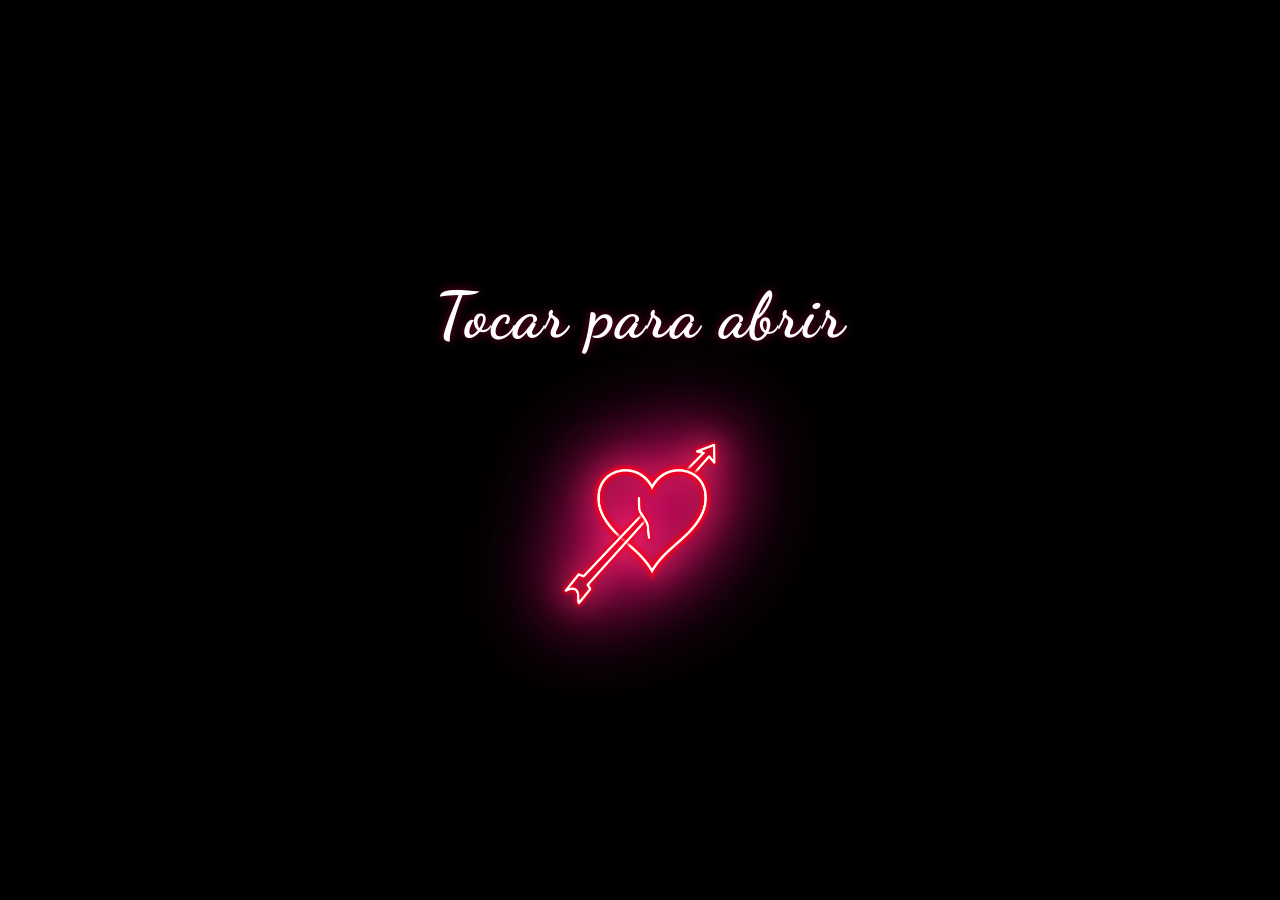
<file: index.html>
<!DOCTYPE html>
<html lang="es">

<head>
    <meta charset="UTF-8">
    <meta http-equiv="X-UA-Compatible" content="IE=edge">
    <meta name="viewport" content="width=device-width, initial-scale=1.0">
    <link rel="stylesheet" href="css/style.css">
    <link rel="icon" href="img/flowers.png" type="image/x-icon">
    <title>Flowers</title>
</head>

<body>
    <div class="contenedor-principal">
        <!-- Label solo con el texto -->
        <label class="label-texto">Tocar para abrir</label>
        
        <!-- El corazón es el botón que lleva a flower.html -->
        <a href="flower.html" class="boton-corazon">
            <img src="img/Corazon.png" alt="Corazón" class="corazon">
        </a>
    </div>
</body>

</html>
</file>
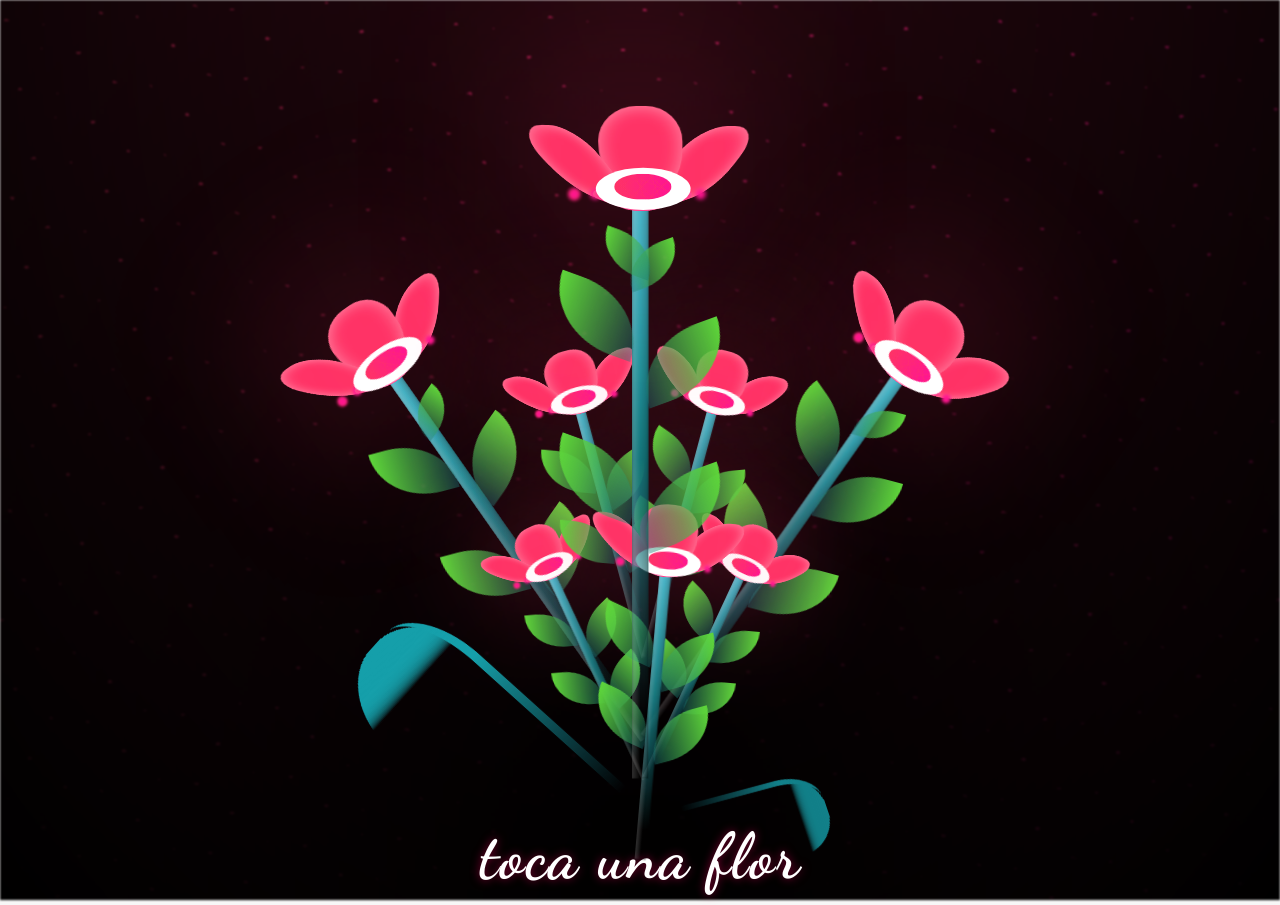
<file: flower.html>
<!DOCTYPE html>
<html lang="es">
<head>
    <meta charset="UTF-8" />
    <meta http-equiv="X-UA-Compatible" content="IE=edge" />
    <meta name="viewport" content="width=device-width, initial-scale=1.0" />
    <link rel="stylesheet" href="css/main.css" />
    <link rel="stylesheet" href="css/love-cards.css" />
    <link rel="icon" href="img/flowers.png" type="image/x-icon" />
    <title>Flower</title>
</head>
<body class="container">
    <h1 class="titulo label-texto">toca una flor</h1>
    <div id="lyrics"></div>
    <audio src="sound/musica.mp3" autoplay></audio>
    <!-- Contenedor para los cards -->
    <div id="cardContainer"></div>
    
    <div class="night"></div>
    <div class="flowers">
        <!-- FLOR CENTRAL GRANDE (Flor 1) -->
        <div class="flower flower--central" data-flower="1">
            <div class="flower__leafs flower__leafs--central" onclick="showLoveCard(1)">
                <div class="flower__leaf flower__leaf--1"></div>
                <div class="flower__leaf flower__leaf--2"></div>
                <div class="flower__leaf flower__leaf--3"></div>
                <div class="flower__leaf flower__leaf--4"></div>
                <div class="flower__white-circle"></div>
                <div class="flower__light flower__light--1"></div>
                <div class="flower__light flower__light--2"></div>
                <div class="flower__light flower__light--3"></div>
                <div class="flower__light flower__light--4"></div>
                <div class="flower__light flower__light--5"></div>
                <div class="flower__light flower__light--6"></div>
                <div class="flower__light flower__light--7"></div>
                <div class="flower__light flower__light--8"></div>
            </div>
            <div class="flower__line">
                <div class="flower__line__leaf flower__line__leaf--1"></div>
                <div class="flower__line__leaf flower__line__leaf--2"></div>
                <div class="flower__line__leaf flower__line__leaf--3"></div>
                <div class="flower__line__leaf flower__line__leaf--4"></div>
                <div class="flower__line__leaf flower__line__leaf--5"></div>
                <div class="flower__line__leaf flower__line__leaf--6"></div>
            </div>
        </div>

        <!-- FLORES PEQUEÑAS (5 flores) -->
        <!-- Flor pequeña 1 - izquierda arriba -->
        <div class="flower flower--small-1" data-flower="2">
            <div class="flower__leafs flower__leafs--small" onclick="showLoveCard(2)">
                <div class="flower__leaf flower__leaf--1"></div>
                <div class="flower__leaf flower__leaf--2"></div>
                <div class="flower__leaf flower__leaf--3"></div>
                <div class="flower__leaf flower__leaf--4"></div>
                <div class="flower__white-circle"></div>
                <div class="flower__light flower__light--1"></div>
                <div class="flower__light flower__light--2"></div>
                <div class="flower__light flower__light--3"></div>
                <div class="flower__light flower__light--4"></div>
                <div class="flower__light flower__light--5"></div>
                <div class="flower__light flower__light--6"></div>
                <div class="flower__light flower__light--7"></div>
                <div class="flower__light flower__light--8"></div>
            </div>
            <div class="flower__line">
                <div class="flower__line__leaf flower__line__leaf--1"></div>
                <div class="flower__line__leaf flower__line__leaf--2"></div>
                <div class="flower__line__leaf flower__line__leaf--3"></div>
                <div class="flower__line__leaf flower__line__leaf--4"></div>
            </div>
        </div>

        <!-- Flor pequeña 2 - derecha arriba -->
        <div class="flower flower--small-2" data-flower="3">
            <div class="flower__leafs flower__leafs--small" onclick="showLoveCard(3)">
                <div class="flower__leaf flower__leaf--1"></div>
                <div class="flower__leaf flower__leaf--2"></div>
                <div class="flower__leaf flower__leaf--3"></div>
                <div class="flower__leaf flower__leaf--4"></div>
                <div class="flower__white-circle"></div>
                <div class="flower__light flower__light--1"></div>
                <div class="flower__light flower__light--2"></div>
                <div class="flower__light flower__light--3"></div>
                <div class="flower__light flower__light--4"></div>
                <div class="flower__light flower__light--5"></div>
                <div class="flower__light flower__light--6"></div>
                <div class="flower__light flower__light--7"></div>
                <div class="flower__light flower__light--8"></div>
            </div>
            <div class="flower__line">
                <div class="flower__line__leaf flower__line__leaf--1"></div>
                <div class="flower__line__leaf flower__line__leaf--2"></div>
                <div class="flower__line__leaf flower__line__leaf--3"></div>
                <div class="flower__line__leaf flower__line__leaf--4"></div>
            </div>
        </div>

        <!-- Flor pequeña 3 - izquierda media -->
        <div class="flower flower--small-3" data-flower="4">
            <div class="flower__leafs flower__leafs--small" onclick="showLoveCard(4)">
                <div class="flower__leaf flower__leaf--1"></div>
                <div class="flower__leaf flower__leaf--2"></div>
                <div class="flower__leaf flower__leaf--3"></div>
                <div class="flower__leaf flower__leaf--4"></div>
                <div class="flower__white-circle"></div>
                <div class="flower__light flower__light--1"></div>
                <div class="flower__light flower__light--2"></div>
                <div class="flower__light flower__light--3"></div>
                <div class="flower__light flower__light--4"></div>
                <div class="flower__light flower__light--5"></div>
                <div class="flower__light flower__light--6"></div>
                <div class="flower__light flower__light--7"></div>
                <div class="flower__light flower__light--8"></div>
            </div>
            <div class="flower__line">
                <div class="flower__line__leaf flower__line__leaf--1"></div>
                <div class="flower__line__leaf flower__line__leaf--2"></div>
                <div class="flower__line__leaf flower__line__leaf--3"></div>
                <div class="flower__line__leaf flower__line__leaf--4"></div>
            </div>
        </div>

        <!-- Flor pequeña 4 - derecha media -->
        <div class="flower flower--small-4" data-flower="5">
            <div class="flower__leafs flower__leafs--small" onclick="showLoveCard(5)">
                <div class="flower__leaf flower__leaf--1"></div>
                <div class="flower__leaf flower__leaf--2"></div>
                <div class="flower__leaf flower__leaf--3"></div>
                <div class="flower__leaf flower__leaf--4"></div>
                <div class="flower__white-circle"></div>
                <div class="flower__light flower__light--1"></div>
                <div class="flower__light flower__light--2"></div>
                <div class="flower__light flower__light--3"></div>
                <div class="flower__light flower__light--4"></div>
                <div class="flower__light flower__light--5"></div>
                <div class="flower__light flower__light--6"></div>
                <div class="flower__light flower__light--7"></div>
                <div class="flower__light flower__light--8"></div>
            </div>
            <div class="flower__line">
                <div class="flower__line__leaf flower__line__leaf--1"></div>
                <div class="flower__line__leaf flower__line__leaf--2"></div>
                <div class="flower__line__leaf flower__line__leaf--3"></div>
                <div class="flower__line__leaf flower__line__leaf--4"></div>
            </div>
        </div>

        <!-- Flor pequeña 5 - abajo centro -->
        <div class="flower flower--small-5" data-flower="6">
            <div class="flower__leafs flower__leafs--small" onclick="showLoveCard(6)">
                <div class="flower__leaf flower__leaf--1"></div>
                <div class="flower__leaf flower__leaf--2"></div>
                <div class="flower__leaf flower__leaf--3"></div>
                <div class="flower__leaf flower__leaf--4"></div>
                <div class="flower__white-circle"></div>
                <div class="flower__light flower__light--1"></div>
                <div class="flower__light flower__light--2"></div>
                <div class="flower__light flower__light--3"></div>
                <div class="flower__light flower__light--4"></div>
                <div class="flower__light flower__light--5"></div>
                <div class="flower__light flower__light--6"></div>
                <div class="flower__light flower__light--7"></div>
                <div class="flower__light flower__light--8"></div>
            </div>
            <div class="flower__line">
                <div class="flower__line__leaf flower__line__leaf--1"></div>
                <div class="flower__line__leaf flower__line__leaf--2"></div>
                <div class="flower__line__leaf flower__line__leaf--3"></div>
                <div class="flower__line__leaf flower__line__leaf--4"></div>
            </div>
        </div>

        <!-- FLORES LARGAS (3 flores) -->
        <!-- Flor larga 1 - izquierda -->
        <div class="flower flower--long-1" data-flower="7">
            <div class="flower__leafs flower__leafs--long" onclick="showLoveCard(7)">
                <div class="flower__leaf flower__leaf--1"></div>
                <div class="flower__leaf flower__leaf--2"></div>
                <div class="flower__leaf flower__leaf--3"></div>
                <div class="flower__leaf flower__leaf--4"></div>
                <div class="flower__white-circle"></div>
                <div class="flower__light flower__light--1"></div>
                <div class="flower__light flower__light--2"></div>
                <div class="flower__light flower__light--3"></div>
                <div class="flower__light flower__light--4"></div>
                <div class="flower__light flower__light--5"></div>
                <div class="flower__light flower__light--6"></div>
                <div class="flower__light flower__light--7"></div>
                <div class="flower__light flower__light--8"></div>
            </div>
            <div class="flower__line">
                <div class="flower__line__leaf flower__line__leaf--1"></div>
                <div class="flower__line__leaf flower__line__leaf--2"></div>
                <div class="flower__line__leaf flower__line__leaf--3"></div>
                <div class="flower__line__leaf flower__line__leaf--4"></div>
                <div class="flower__line__leaf flower__line__leaf--5"></div>
            </div>
        </div>

        <!-- Flor larga 2 - derecha -->
        <div class="flower flower--long-2" data-flower="8">
            <div class="flower__leafs flower__leafs--long" onclick="showLoveCard(8)">
                <div class="flower__leaf flower__leaf--1"></div>
                <div class="flower__leaf flower__leaf--2"></div>
                <div class="flower__leaf flower__leaf--3"></div>
                <div class="flower__leaf flower__leaf--4"></div>
                <div class="flower__white-circle"></div>
                <div class="flower__light flower__light--1"></div>
                <div class="flower__light flower__light--2"></div>
                <div class="flower__light flower__light--3"></div>
                <div class="flower__light flower__light--4"></div>
                <div class="flower__light flower__light--5"></div>
                <div class="flower__light flower__light--6"></div>
                <div class="flower__light flower__light--7"></div>
                <div class="flower__light flower__light--8"></div>
            </div>
            <div class="flower__line">
                <div class="flower__line__leaf flower__line__leaf--1"></div>
                <div class="flower__line__leaf flower__line__leaf--2"></div>
                <div class="flower__line__leaf flower__line__leaf--3"></div>
                <div class="flower__line__leaf flower__line__leaf--4"></div>
                <div class="flower__line__leaf flower__line__leaf--5"></div>
            </div>
        </div>



        <!-- Elementos decorativos -->
        <div class="grow-ans" style="--d: 1.2s">
            <div class="flower__g-long">
                <div class="flower__g-long__top"></div>
                <div class="flower__g-long__bottom"></div>
            </div>
        </div>

        <div class="growing-grass">
            <div class="flower__grass flower__grass--1">
                <div class="flower__grass--top"></div>
                <div class="flower__grass--bottom"></div>
                <div class="flower__grass__leaf flower__grass__leaf--1"></div>
                <div class="flower__grass__leaf flower__grass__leaf--2"></div>
                <div class="flower__grass__leaf flower__grass__leaf--3"></div>
                <div class="flower__grass__leaf flower__grass__leaf--4"></div>
                <div class="flower__grass__leaf flower__grass__leaf--5"></div>
                <div class="flower__grass__leaf flower__grass__leaf--6"></div>
                <div class="flower__grass__leaf flower__grass__leaf--7"></div>
                <div class="flower__grass__leaf flower__grass__leaf--8"></div>
                <div class="flower__grass__overlay"></div>
            </div>
        </div>

        <div class="growing-grass">
            <div class="flower__grass flower__grass--2">
                <div class="flower__grass--top"></div>
                <div class="flower__grass--bottom"></div>
                <div class="flower__grass__leaf flower__grass__leaf--1"></div>
                <div class="flower__grass__leaf flower__grass__leaf--2"></div>
                <div class="flower__grass__leaf flower__grass__leaf--3"></div>
                <div class="flower__grass__leaf flower__grass__leaf--4"></div>
                <div class="flower__grass__leaf flower__grass__leaf--5"></div>
                <div class="flower__grass__leaf flower__grass__leaf--6"></div>
                <div class="flower__grass__leaf flower__grass__leaf--7"></div>
                <div class="flower__grass__leaf flower__grass__leaf--8"></div>
                <div class="flower__grass__overlay"></div>
            </div>
        </div>

        <div class="grow-ans" style="--d: 2.4s">
            <div class="flower__g-right flower__g-right--1">
                <div class="leaf"></div>
            </div>
        </div>

        <div class="grow-ans" style="--d: 2.8s">
            <div class="flower__g-right flower__g-right--2">
                <div class="leaf"></div>
            </div>
        </div>

        <div class="grow-ans" style="--d: 2.8s">
            <div class="flower__g-front">
                <div class="flower__g-front__leaf-wrapper flower__g-front__leaf-wrapper--1">
                    <div class="flower__g-front__leaf"></div>
                </div>
                <div class="flower__g-front__leaf-wrapper flower__g-front__leaf-wrapper--2">
                    <div class="flower__g-front__leaf"></div>
                </div>
                <div class="flower__g-front__leaf-wrapper flower__g-front__leaf-wrapper--3">
                    <div class="flower__g-front__leaf"></div>
                </div>
                <div class="flower__g-front__leaf-wrapper flower__g-front__leaf-wrapper--4">
                    <div class="flower__g-front__leaf"></div>
                </div>
                <div class="flower__g-front__leaf-wrapper flower__g-front__leaf-wrapper--5">
                    <div class="flower__g-front__leaf"></div>
                </div>
                <div class="flower__g-front__leaf-wrapper flower__g-front__leaf-wrapper--6">
                    <div class="flower__g-front__leaf"></div>
                </div>
                <div class="flower__g-front__leaf-wrapper flower__g-front__leaf-wrapper--7">
                    <div class="flower__g-front__leaf"></div>
                </div>
                <div class="flower__g-front__leaf-wrapper flower__g-front__leaf-wrapper--8">
                    <div class="flower__g-front__leaf"></div>
                </div>
                <div class="flower__g-front__line"></div>
            </div>
        </div>

        <div class="grow-ans" style="--d: 3.2s">
            <div class="flower__g-fr">
                <div class="leaf"></div>
                <div class="flower__g-fr__leaf flower__g-fr__leaf--1"></div>
                <div class="flower__g-fr__leaf flower__g-fr__leaf--2"></div>
                <div class="flower__g-fr__leaf flower__g-fr__leaf--3"></div>
                <div class="flower__g-fr__leaf flower__g-fr__leaf--4"></div>
                <div class="flower__g-fr__leaf flower__g-fr__leaf--5"></div>
                <div class="flower__g-fr__leaf flower__g-fr__leaf--6"></div>
                <div class="flower__g-fr__leaf flower__g-fr__leaf--7"></div>
                <div class="flower__g-fr__leaf flower__g-fr__leaf--8"></div>
            </div>
        </div>

        <!-- Elementos long-g -->
        <div class="long-g long-g--0">
            <div class="grow-ans" style="--d: 3s"><div class="leaf leaf--0"></div></div>
            <div class="grow-ans" style="--d: 2.2s"><div class="leaf leaf--1"></div></div>
            <div class="grow-ans" style="--d: 3.4s"><div class="leaf leaf--2"></div></div>
            <div class="grow-ans" style="--d: 3.6s"><div class="leaf leaf--3"></div></div>
        </div>

        <div class="long-g long-g--1">
            <div class="grow-ans" style="--d: 3.6s"><div class="leaf leaf--0"></div></div>
            <div class="grow-ans" style="--d: 3.8s"><div class="leaf leaf--1"></div></div>
            <div class="grow-ans" style="--d: 4s"><div class="leaf leaf--2"></div></div>
            <div class="grow-ans" style="--d: 4.2s"><div class="leaf leaf--3"></div></div>
        </div>

        <div class="long-g long-g--2">
            <div class="grow-ans" style="--d: 4s"><div class="leaf leaf--0"></div></div>
            <div class="grow-ans" style="--d: 4.2s"><div class="leaf leaf--1"></div></div>
            <div class="grow-ans" style="--d: 4.4s"><div class="leaf leaf--2"></div></div>
            <div class="grow-ans" style="--d: 4.6s"><div class="leaf leaf--3"></div></div>
        </div>

        <div class="long-g long-g--3">
            <div class="grow-ans" style="--d: 4s"><div class="leaf leaf--0"></div></div>
            <div class="grow-ans" style="--d: 4.2s"><div class="leaf leaf--1"></div></div>
            <div class="grow-ans" style="--d: 3s"><div class="leaf leaf--2"></div></div>
            <div class="grow-ans" style="--d: 3.6s"><div class="leaf leaf--3"></div></div>
        </div>

        <div class="long-g long-g--4">
            <div class="grow-ans" style="--d: 4s"><div class="leaf leaf--0"></div></div>
            <div class="grow-ans" style="--d: 4.2s"><div class="leaf leaf--1"></div></div>
            <div class="grow-ans" style="--d: 3s"><div class="leaf leaf--2"></div></div>
            <div class="grow-ans" style="--d: 3.6s"><div class="leaf leaf--3"></div></div>
        </div>

        <div class="long-g long-g--5">
            <div class="grow-ans" style="--d: 4s"><div class="leaf leaf--0"></div></div>
            <div class="grow-ans" style="--d: 4.2s"><div class="leaf leaf--1"></div></div>
            <div class="grow-ans" style="--d: 3s"><div class="leaf leaf--2"></div></div>
            <div class="grow-ans" style="--d: 3.6s"><div class="leaf leaf--3"></div></div>
        </div>

        <div class="long-g long-g--6">
            <div class="grow-ans" style="--d: 4.2s"><div class="leaf leaf--0"></div></div>
            <div class="grow-ans" style="--d: 4.4s"><div class="leaf leaf--1"></div></div>
            <div class="grow-ans" style="--d: 4.6s"><div class="leaf leaf--2"></div></div>
            <div class="grow-ans" style="--d: 4.8s"><div class="leaf leaf--3"></div></div>
        </div>

        <div class="long-g long-g--7">
            <div class="grow-ans" style="--d: 3s"><div class="leaf leaf--0"></div></div>
            <div class="grow-ans" style="--d: 3.2s"><div class="leaf leaf--1"></div></div>
            <div class="grow-ans" style="--d: 3.5s"><div class="leaf leaf--2"></div></div>
            <div class="grow-ans" style="--d: 3.6s"><div class="leaf leaf--3"></div></div>
        </div>
    </div>
    
    <script src="anim.js"></script>
    <script src="main.js"></script>
    <script src="love-cards.js"></script>
</body>
</html>
</file>
<file: css/style.css>
/* Si Loveness Two está en Google Fonts, descomenta esta línea:
@import url('https://fonts.googleapis.com/css2?family=Loveness+Two&display=swap');
*/

/* Si no está en Google Fonts, usamos una fuente similar mientras tanto */
@import url('https://fonts.googleapis.com/css2?family=Dancing+Script:wght@400;700&display=swap');

* {
    margin: 0;
    padding: 0;
    box-sizing: border-box;
}

body {
    color: azure;
    width: 100%;
    min-height: 100vh;
    display: flex;
    align-items: center;
    justify-content: center;
    background-color: black;
}

.contenedor-principal {
    display: flex;
    flex-direction: column;
    align-items: center;
    justify-content: center;
    gap: 20px;
    text-align: center;
}

/* Label solo con el texto - Usando Loveness Two */
.label-texto {
    font-family: 'Loveness Two', 'Dancing Script', cursive; /* Fallback a Dancing Script si no encuentra Loveness */
    font-size: 4rem; /* Letra más grande */
    font-weight: 700;
    color: #fff;
    text-shadow: 0 0 10px rgba(255, 0, 100, 0.5);
    letter-spacing: 2px;
    margin-bottom: 50px;
}

/* El corazón como botón */
.boton-corazon {
    display: inline-block;
    cursor: pointer;
    border: none;
    background: none;
    padding: 0;
    text-decoration: none;
}

.boton-corazon .corazon {
    width: 200px;
    height: auto;
    display: block;
    animation: latido 3.5s ease-in-out infinite; /* CAMBIADO: de 1.5s a 3.5s (más lento) */
    transform-origin: center;
    filter: drop-shadow(0 0 15px #ff3366)
            drop-shadow(0 0 30px #ff0066)
            drop-shadow(0 0 45px #ff1493);
    transition: all 0.3s ease;
}

/* Efecto al pasar el mouse sobre el corazón */
.boton-corazon:hover .corazon {
    filter: drop-shadow(0 0 20px #ff3366)
            drop-shadow(0 0 40px #ff0066)
            drop-shadow(0 0 60px #ff1493)
            drop-shadow(0 0 80px #ff3366);
    transform: scale(1.1);
}

/* Efecto al hacer clic (active) */
.boton-corazon:active .corazon {
    transform: scale(0.95);
    filter: drop-shadow(0 0 30px #ff3366)
            drop-shadow(0 0 60px #ff0066)
            drop-shadow(0 0 90px #ff1493);
}

@keyframes latido {
    0% {
        transform: scale(1);
        filter: drop-shadow(0 0 15px #ff3366)
                drop-shadow(0 0 30px #ff0066)
                drop-shadow(0 0 45px #ff1493);
    }
    20% { /* Ajustado para que sea más progresivo */
        transform: scale(1.3);
        filter: drop-shadow(0 0 25px #ff3366)
                drop-shadow(0 0 50px #ff0066)
                drop-shadow(0 0 75px #ff1493);
    }
    35% {
        transform: scale(1.1);
        filter: drop-shadow(0 0 20px #ff3366)
                drop-shadow(0 0 40px #ff0066)
                drop-shadow(0 0 60px #ff1493);
    }
    50% {
        transform: scale(1.3);
        filter: drop-shadow(0 0 25px #ff3366)
                drop-shadow(0 0 50px #ff0066)
                drop-shadow(0 0 75px #ff1493);
    }
    65% {
        transform: scale(1);
        filter: drop-shadow(0 0 15px #ff3366)
                drop-shadow(0 0 30px #ff0066)
                drop-shadow(0 0 45px #ff1493);
    }
    100% {
        transform: scale(1);
        filter: drop-shadow(0 0 15px #ff3366)
                drop-shadow(0 0 30px #ff0066)
                drop-shadow(0 0 45px #ff1493);
    }
}

/* Responsive para pantallas pequeñas */
@media screen and (max-width:574px) {
    .label-texto {
        font-size: 2.5rem;
    }
    
    .boton-corazon .corazon {
        width: 150px;
    }
}

/* Para pantallas muy pequeñas */
@media screen and (max-width:380px) {
    .label-texto {
        font-size: 2rem;
    }
    
    .boton-corazon .corazon {
        width: 130px;
    }
}
</file>
<file: css/main.css>
@import url('https://fonts.googleapis.com/css2?family=Dancing+Script:wght@400;700&display=swap');
*,
*::after,
*::before {
  padding: 0;
  margin: 0;
  box-sizing: border-box;
}


h1.label-texto {
    font-family: 'Loveness Two', 'Dancing Script', cursive; /* Fallback a Dancing Script si no encuentra Loveness */
    font-size: 4rem; /* Letra más grande */
    font-weight: 700;
    color: #fff;
    text-shadow: 0 0 10px rgba(255, 0, 100, 0.5);
    letter-spacing: 2px;
    margin-bottom: -5px;
}

/* Estilos específicos para móvil */
@media only screen and (max-width: 600px) {
    .label-texto {
        font-size: 2.5rem; /* Tamaño más pequeño en móvil */
        top: 2vh; /* Ajusta la posición en móvil */
        letter-spacing: 1px;
        text-shadow: 0 0 15px rgba(255, 20, 147, 0.8);
    }
}
:root {
  --dark-color: #000;
  --flower-color: #ff3366;
  --flower-dark: #ff0066;
  --flower-light: #ff1493;
  --flower-glow: #ff3366;
  --stem-color: #159faa;
}

body {
  display: flex;
  align-items: flex-end;
  justify-content: center;
  min-height: 100vh;
  background-color: var(--dark-color);
  overflow: hidden;
  perspective: 1000px;
}

#lyrics {
  font-size: 28px;
  font-family: "Franklin Gothic Medium", "Arial Narrow", Arial, sans-serif;
  color: white;
  position: absolute;
  margin-bottom: 20%;
  z-index: 1;
  font-weight: bold;
  letter-spacing: 4px;
}

@media only screen and (max-width: 600px) {
  #lyrics {
    font-size: 14px;
    margin-bottom: 530px;
    letter-spacing: 3px;
  }
}

.titulo {
  margin-bottom: 180px;
  font-family: "Arial Narrow", Arial, sans-serif;
  color: white;
  position: absolute;
  font-weight: bold;
  letter-spacing: 10px;
  opacity: 0;
  animation: fadeIn 3s ease-in-out forwards;
  text-align: center;
}

@keyframes fadeIn {
  from { opacity: 0; }
  to { opacity: 1; }
}

.night {
  z-index: -1;
  position: absolute;
  left: 50%;
  top: 0;
  transform: translateX(-50%);
  width: 100%;
  height: 100%;
  filter: blur(0.1vmin);
  background-image: radial-gradient(ellipse at top, transparent 0%, var(--dark-color)),
    radial-gradient(ellipse at bottom, var(--dark-color), rgba(255, 51, 102, 0.2)),
    repeating-linear-gradient(220deg, rgb(0, 0, 0) 0px, rgb(0, 0, 0) 19px, transparent 19px, transparent 22px),
    repeating-linear-gradient(189deg, rgb(0, 0, 0) 0px, rgb(0, 0, 0) 19px, transparent 19px, transparent 22px),
    repeating-linear-gradient(148deg, rgb(0, 0, 0) 0px, rgb(0, 0, 0) 19px, transparent 19px, transparent 22px),
    linear-gradient(90deg, rgb(255, 51, 102), rgb(255, 20, 147));
}

.flowers {
  position: relative;
  transform: scale(0.9);
}

@media only screen and (max-width: 600px) {
  .flowers {
    font-size: 14px;
    margin-bottom: 35%;
    letter-spacing: 3px;
    transform: scale(1.0);
  }
}

.flower {
  position: absolute;
  bottom: 10vmin;
  transform-origin: bottom center;
  z-index: 10;
  --fl-speed: 0.8s;
}

/* ESTILOS PARA LAS 9 FLORES */

/* Flor central grande */
.flower--central {
  left: 50%;
  bottom: 15vmin;
  transform: translateX(-50%) scale(1.3);
  z-index: 30;
  -webkit-animation: moving-flower-central 5s linear infinite;
  animation: moving-flower-central 5s linear infinite;
}

.flower--central .flower__line {
  height: 55vmin;
}

.flower__leafs--central {
  -webkit-animation-delay: 0.5s;
  animation-delay: 0.5s;
}

/* Flores pequeñas alrededor */
.flower--small-1 {
  left: 35%;
  bottom: 30vmin;
  transform: rotate(-15deg) scale(0.8);
  z-index: 20;
  -webkit-animation: moving-flower-small-1 4s linear infinite;
  animation: moving-flower-small-1 4s linear infinite;
}

.flower--small-2 {
  left: 65%;
  bottom: 30vmin;
  transform: rotate(15deg) scale(0.8);
  z-index: 20;
  -webkit-animation: moving-flower-small-2 4s linear infinite;
  animation: moving-flower-small-2 4s linear infinite;
}

.flower--small-3 {
  left: 30%;
  bottom: 15vmin;
  transform: rotate(-25deg) scale(0.7);
  z-index: 15;
  -webkit-animation: moving-flower-small-3 4.2s linear infinite;
  animation: moving-flower-small-3 4.2s linear infinite;
}

.flower--small-4 {
  left: 70%;
  bottom: 15vmin;
  transform: rotate(25deg) scale(0.7);
  z-index: 15;
  -webkit-animation: moving-flower-small-4 4.2s linear infinite;
  animation: moving-flower-small-4 4.2s linear infinite;
}

.flower--small-5 {
  left: 50%;
  bottom: 5vmin;
  transform: translateX(-50%) rotate(5deg) scale(0.9);
  z-index: 25;
  -webkit-animation: moving-flower-small-5 3.8s linear infinite;
  animation: moving-flower-small-5 3.8s linear infinite;
}

/* Flores largas */
.flower--long-1 {
  left: 20%;
  bottom: 20vmin;
  transform: rotate(-35deg) scale(1.1);
  z-index: 10;
  -webkit-animation: moving-flower-long-1 5.5s linear infinite;
  animation: moving-flower-long-1 5.5s linear infinite;
}

.flower--long-2 {
  left: 80%;
  bottom: 20vmin;
  transform: rotate(35deg) scale(1.1);
  z-index: 10;
  -webkit-animation: moving-flower-long-2 5.5s linear infinite;
  animation: moving-flower-long-2 5.5s linear infinite;
}

.flower--long-3 {
  left: 50%;
  bottom: 25vmin;
  transform: translateX(-50%) rotate(0deg) scale(1.2);
  z-index: 5;
  -webkit-animation: moving-flower-long-3 6s linear infinite;
  animation: moving-flower-long-3 6s linear infinite;
}

/* Alturas de tallos */
.flower--small-1 .flower__line,
.flower--small-2 .flower__line,
.flower--small-3 .flower__line,
.flower--small-4 .flower__line,
.flower--small-5 .flower__line {
  height: 40vmin;
}

.flower--long-1 .flower__line,
.flower--long-2 .flower__line,
.flower--long-3 .flower__line {
  height: 50vmin;
}

/* Tiempos de animación de hojas */
.flower__leafs--small {
  -webkit-animation-delay: 0.8s;
  animation-delay: 0.8s;
}

.flower__leafs--long {
  -webkit-animation-delay: 1.2s;
  animation-delay: 1.2s;
}

/* Animaciones de movimiento */
@keyframes moving-flower-central {
  0%, 100% { transform: translateX(-50%) rotate(0deg) scale(1.3); }
  50% { transform: translateX(-50%) rotate(2deg) scale(1.32); }
}

@keyframes moving-flower-small-1 {
  0%, 100% { transform: rotate(-15deg) translateY(0) scale(0.8); }
  50% { transform: rotate(-12deg) translateY(-1vmin) scale(0.81); }
}

@keyframes moving-flower-small-2 {
  0%, 100% { transform: rotate(15deg) translateY(0) scale(0.8); }
  50% { transform: rotate(18deg) translateY(-1vmin) scale(0.81); }
}

@keyframes moving-flower-small-3 {
  0%, 100% { transform: rotate(-25deg) translateY(0) scale(0.7); }
  50% { transform: rotate(-22deg) translateY(-0.8vmin) scale(0.71); }
}

@keyframes moving-flower-small-4 {
  0%, 100% { transform: rotate(25deg) translateY(0) scale(0.7); }
  50% { transform: rotate(28deg) translateY(-0.8vmin) scale(0.71); }
}

@keyframes moving-flower-small-5 {
  0%, 100% { transform: translateX(-50%) rotate(5deg) scale(0.9); }
  50% { transform: translateX(-50%) rotate(8deg) translateY(-0.5vmin) scale(0.91); }
}

@keyframes moving-flower-long-1 {
  0%, 100% { transform: rotate(-35deg) translateY(0) scale(1.1); }
  50% { transform: rotate(-32deg) translateY(-1vmin) scale(1.12); }
}

@keyframes moving-flower-long-2 {
  0%, 100% { transform: rotate(35deg) translateY(0) scale(1.1); }
  50% { transform: rotate(38deg) translateY(-1vmin) scale(1.12); }
}

@keyframes moving-flower-long-3 {
  0%, 100% { transform: translateX(-50%) rotate(0deg) scale(1.2); }
  50% { transform: translateX(-50%) rotate(3deg) translateY(-1.5vmin) scale(1.22); }
}

/* Estilos base de las flores (originales) */
.flower--1 {
  -webkit-animation: moving-flower-1 4s linear infinite;
  animation: moving-flower-1 4s linear infinite;
}

.flower--1 .flower__line {
  height: 70vmin;
  -webkit-animation-delay: 0.3s;
  animation-delay: 0.3s;
}

.flower--1 .flower__line__leaf--1 {
  -webkit-animation: blooming-leaf-right var(--fl-speed) 1.6s backwards;
  animation: blooming-leaf-right var(--fl-speed) 1.6s backwards;
}

.flower--1 .flower__line__leaf--2 {
  -webkit-animation: blooming-leaf-right var(--fl-speed) 1.4s backwards;
  animation: blooming-leaf-right var(--fl-speed) 1.4s backwards;
}

.flower--1 .flower__line__leaf--3 {
  -webkit-animation: blooming-leaf-left var(--fl-speed) 1.2s backwards;
  animation: blooming-leaf-left var(--fl-speed) 1.2s backwards;
}

.flower--1 .flower__line__leaf--4 {
  -webkit-animation: blooming-leaf-left var(--fl-speed) 1s backwards;
  animation: blooming-leaf-left var(--fl-speed) 1s backwards;
}

.flower--1 .flower__line__leaf--5 {
  -webkit-animation: blooming-leaf-right var(--fl-speed) 1.8s backwards;
  animation: blooming-leaf-right var(--fl-speed) 1.8s backwards;
}

.flower--1 .flower__line__leaf--6 {
  -webkit-animation: blooming-leaf-left var(--fl-speed) 2s backwards;
  animation: blooming-leaf-left var(--fl-speed) 2s backwards;
}

.flower--2 {
  left: 50%;
  transform: rotate(20deg);
  -webkit-animation: moving-flower-2 4s linear infinite;
  animation: moving-flower-2 4s linear infinite;
}

.flower--2 .flower__line {
  height: 60vmin;
  -webkit-animation-delay: 0.6s;
  animation-delay: 0.6s;
}

.flower--2 .flower__line__leaf--1 {
  -webkit-animation: blooming-leaf-right var(--fl-speed) 1.9s backwards;
  animation: blooming-leaf-right var(--fl-speed) 1.9s backwards;
}

.flower--2 .flower__line__leaf--2 {
  -webkit-animation: blooming-leaf-right var(--fl-speed) 1.7s backwards;
  animation: blooming-leaf-right var(--fl-speed) 1.7s backwards;
}

.flower--2 .flower__line__leaf--3 {
  -webkit-animation: blooming-leaf-left var(--fl-speed) 1.5s backwards;
  animation: blooming-leaf-left var(--fl-speed) 1.5s backwards;
}

.flower--2 .flower__line__leaf--4 {
  -webkit-animation: blooming-leaf-left var(--fl-speed) 1.3s backwards;
  animation: blooming-leaf-left var(--fl-speed) 1.3s backwards;
}

.flower--3 {
  left: 50%;
  transform: rotate(-15deg);
  -webkit-animation: moving-flower-3 4s linear infinite;
  animation: moving-flower-3 4s linear infinite;
}

.flower--3 .flower__line {
  -webkit-animation-delay: 0.9s;
  animation-delay: 0.9s;
}

.flower--3 .flower__line__leaf--1 {
  -webkit-animation: blooming-leaf-right var(--fl-speed) 2.5s backwards;
  animation: blooming-leaf-right var(--fl-speed) 2.5s backwards;
}

.flower--3 .flower__line__leaf--2 {
  -webkit-animation: blooming-leaf-right var(--fl-speed) 2.3s backwards;
  animation: blooming-leaf-right var(--fl-speed) 2.3s backwards;
}

.flower--3 .flower__line__leaf--3 {
  -webkit-animation: blooming-leaf-left var(--fl-speed) 2.1s backwards;
  animation: blooming-leaf-left var(--fl-speed) 2.1s backwards;
}

.flower--3 .flower__line__leaf--4 {
  -webkit-animation: blooming-leaf-left var(--fl-speed) 1.9s backwards;
  animation: blooming-leaf-left var(--fl-speed) 1.9s backwards;
}

/* ===== ESTILOS DE HOJAS Y PÉTALOS - COLORES SÓLIDOS ===== */
.flower__leafs {
  position: relative;
  -webkit-animation: blooming-flower 2s backwards;
  animation: blooming-flower 2s backwards;
}

.flower__leafs--1 {
  -webkit-animation-delay: 1.1s;
  animation-delay: 1.1s;
}

.flower__leafs--2 {
  -webkit-animation-delay: 1.4s;
  animation-delay: 1.4s;
}

.flower__leafs--3 {
  -webkit-animation-delay: 1.7s;
  animation-delay: 1.7s;
}

.flower__leafs::after {
  content: "";
  position: absolute;
  left: 0;
  top: 0;
  transform: translate(-50%, -100%);
  width: 8vmin;
  height: 8vmin;
  background-color: #ff3366;
  filter: blur(10vmin);
}

/* PÉTALOS PRINCIPALES - COLOR SÓLIDO */
.flower__leaf {
  position: absolute;
  bottom: 0;
  left: 50%;
  width: 8vmin;
  height: 11vmin;
  border-radius: 51% 49% 47% 53%/44% 45% 55% 69%;
  background-color: #ff3366;  /* Color sólido */
  transform-origin: bottom center;
  opacity: 1;  /* Cambiado de 0.9 a 1 */
  box-shadow: inset 0 0 2vmin rgba(255, 255, 255, 0.5);
}

.flower__leaf--1 {
  transform: translate(-10%, 1%) rotateY(40deg) rotateX(-50deg);
}

.flower__leaf--2 {
  transform: translate(-50%, -4%) rotateX(40deg);
}

.flower__leaf--3 {
  transform: translate(-90%, 0%) rotateY(45deg) rotateX(50deg);
}

/* PÉTALO INFERIOR - COLOR SÓLIDO MÁS OSCURO */
.flower__leaf--4 {
  width: 8vmin;
  height: 8vmin;
  transform-origin: bottom left;
  border-radius: 4vmin 10vmin 4vmin 4vmin;
  transform: translate(0%, 18%) rotateX(70deg) rotate(-43deg);
  background-color: #ff0066;  /* Color sólido más oscuro */
  z-index: 1;
  opacity: 1;  /* Cambiado de 0.8 a 1 */
}

/* CÍRCULO BLANCO CENTRAL */
.flower__white-circle {
  position: absolute;
  left: -3.5vmin;
  top: -3vmin;
  width: 9vmin;
  height: 4vmin;
  border-radius: 50%;
  background-color: #fff;  /* Blanco sólido */
  z-index: 2;
}

.flower__white-circle::after {
  content: "";
  position: absolute;
  left: 50%;
  top: 45%;
  transform: translate(-50%, -50%);
  width: 60%;
  height: 60%;
  border-radius: inherit;
  background-image: repeating-linear-gradient(135deg, rgba(255, 51, 102, 0.1) 0px, rgba(255, 51, 102, 0.1) 1px, transparent 1px, transparent 12px),
    repeating-linear-gradient(45deg, rgba(255, 51, 102, 0.1) 0px, rgba(255, 51, 102, 0.1) 1px, transparent 1px, transparent 12px),
    repeating-linear-gradient(67.5deg, rgba(255, 51, 102, 0.1) 0px, rgba(255, 51, 102, 0.1) 1px, transparent 1px, transparent 12px),
    repeating-linear-gradient(135deg, rgba(255, 51, 102, 0.1) 0px, rgba(255, 51, 102, 0.1) 1px, transparent 1px, transparent 12px),
    repeating-linear-gradient(45deg, rgba(255, 51, 102, 0.1) 0px, rgba(255, 51, 102, 0.1) 1px, transparent 1px, transparent 12px),
    repeating-linear-gradient(112.5deg, rgba(255, 51, 102, 0.1) 0px, rgba(255, 51, 102, 0.1) 1px, transparent 1px, transparent 12px),
    repeating-linear-gradient(112.5deg, rgba(255, 51, 102, 0.1) 0px, rgba(255, 51, 102, 0.1) 1px, transparent 1px, transparent 12px),
    repeating-linear-gradient(45deg, rgba(255, 51, 102, 0.1) 0px, rgba(255, 51, 102, 0.1) 1px, transparent 1px, transparent 12px),
    repeating-linear-gradient(22.5deg, rgba(255, 51, 102, 0.1) 0px, rgba(255, 51, 102, 0.1) 1px, transparent 1px, transparent 12px),
    repeating-linear-gradient(45deg, rgba(255, 51, 102, 0.1) 0px, rgba(255, 51, 102, 0.1) 1px, transparent 1px, transparent 12px),
    repeating-linear-gradient(22.5deg, rgba(255, 51, 102, 0.1) 0px, rgba(255, 51, 102, 0.1) 1px, transparent 1px, transparent 12px),
    repeating-linear-gradient(135deg, rgba(255, 51, 102, 0.1) 0px, rgba(255, 51, 102, 0.1) 1px, transparent 1px, transparent 12px),
    repeating-linear-gradient(157.5deg, rgba(255, 51, 102, 0.1) 0px, rgba(255, 51, 102, 0.1) 1px, transparent 1px, transparent 12px),
    repeating-linear-gradient(67.5deg, rgba(255, 51, 102, 0.1) 0px, rgba(255, 51, 102, 0.1) 1px, transparent 1px, transparent 12px),
    repeating-linear-gradient(67.5deg, rgba(255, 51, 102, 0.1) 0px, rgba(255, 51, 102, 0.1) 1px, transparent 1px, transparent 12px),
    linear-gradient(90deg, #ff3366, #ff1493);
}

.flower__line {
  height: 55vmin;
  width: 1.5vmin;
  background-image: linear-gradient(to left, rgba(0, 0, 0, 0.2), transparent, rgba(255, 255, 255, 0.2)),
    linear-gradient(to top, transparent 10%, #14757a, #39c6d6);
  box-shadow: inset 0 0 2px rgba(0, 0, 0, 0.5);
  -webkit-animation: grow-flower-tree 4s backwards;
  animation: grow-flower-tree 4s backwards;
}

.flower__line__leaf {
  --w: 7vmin;
  --h: calc(var(--w) + 2vmin);
  position: absolute;
  top: 20%;
  left: 90%;
  width: var(--w);
  height: var(--h);
  border-top-right-radius: var(--h);
  border-bottom-left-radius: var(--h);
  background-image: linear-gradient(to top, rgba(20, 117, 122, 0.4), #5ed639);
}

.flower__line__leaf--1 {
  transform: rotate(70deg) rotateY(30deg);
}

.flower__line__leaf--2 {
  top: 45%;
  transform: rotate(70deg) rotateY(30deg);
}

.flower__line__leaf--3,
.flower__line__leaf--4,
.flower__line__leaf--6 {
  border-top-right-radius: 0;
  border-bottom-left-radius: 0;
  border-top-left-radius: var(--h);
  border-bottom-right-radius: var(--h);
  left: -460%;
  top: 12%;
  transform: rotate(-70deg) rotateY(30deg);
}

.flower__line__leaf--4 {
  top: 40%;
}

.flower__line__leaf--5 {
  top: 0;
  transform-origin: left;
  transform: rotate(70deg) rotateY(30deg) scale(0.6);
}

.flower__line__leaf--6 {
  top: -2%;
  left: -450%;
  transform-origin: right;
  transform: rotate(-70deg) rotateY(30deg) scale(0.6);
}

.flower__light {
  position: absolute;
  bottom: 0vmin;
  width: 1vmin;
  height: 1vmin;
  background-color: #ff3366;
  border-radius: 50%;
  filter: blur(0.2vmin);
  -webkit-animation: light-ans 4s linear infinite backwards;
  animation: light-ans 4s linear infinite backwards;
}

.flower__light:nth-child(odd) {
  background-color: #ff1493;
}

.flower__light--1 {
  left: -2vmin;
  -webkit-animation-delay: 1s;
  animation-delay: 1s;
}

.flower__light--2 {
  left: 3vmin;
  -webkit-animation-delay: 0.5s;
  animation-delay: 0.5s;
}

.flower__light--3 {
  left: -6vmin;
  -webkit-animation-delay: 0.3s;
  animation-delay: 0.3s;
}

.flower__light--4 {
  left: 6vmin;
  -webkit-animation-delay: 0.9s;
  animation-delay: 0.9s;
}

.flower__light--5 {
  left: -1vmin;
  -webkit-animation-delay: 1.5s;
  animation-delay: 1.5s;
}

.flower__light--6 {
  left: -4vmin;
  -webkit-animation-delay: 3s;
  animation-delay: 3s;
}

.flower__light--7 {
  left: 3vmin;
  -webkit-animation-delay: 2s;
  animation-delay: 2s;
}

.flower__light--8 {
  left: -6vmin;
  -webkit-animation-delay: 3.5s;
  animation-delay: 3.5s;
}

.flower__grass {
  --c: #159faa;
  --line-w: 1.5vmin;
  position: absolute;
  bottom: 12vmin;
  left: -7vmin;
  display: flex;
  flex-direction: column;
  align-items: flex-end;
  z-index: 20;
  transform-origin: bottom center;
  transform: rotate(-48deg) rotateY(40deg);
}

.flower__grass--1 {
  -webkit-animation: moving-grass 2s linear infinite;
  animation: moving-grass 2s linear infinite;
}

.flower__grass--2 {
  left: 2vmin;
  bottom: 10vmin;
  transform: scale(0.5) rotate(75deg) rotateX(10deg) rotateY(-200deg);
  opacity: 0.8;
  z-index: 0;
  -webkit-animation: moving-grass--2 1.5s linear infinite;
  animation: moving-grass--2 1.5s linear infinite;
}

.flower__grass--top {
  width: 7vmin;
  height: 10vmin;
  border-top-right-radius: 100%;
  border-right: var(--line-w) solid var(--c);
  transform-origin: bottom center;
  transform: rotate(-2deg);
}

.flower__grass--bottom {
  margin-top: -2px;
  width: var(--line-w);
  height: 25vmin;
  background-image: linear-gradient(to top, transparent, var(--c));
}

.flower__grass__leaf {
  --size: 10vmin;
  position: absolute;
  width: calc(var(--size) * 2.1);
  height: var(--size);
  border-top-left-radius: var(--size);
  border-top-right-radius: var(--size);
  background-image: linear-gradient(to top, transparent, transparent 30%, var(--c));
  z-index: 100;
}

/* Animaciones existentes */
@keyframes light-ans {
  0% {
    opacity: 0;
    transform: translateY(0vmin);
  }
  25% {
    opacity: 1;
    transform: translateY(-5vmin) translateX(-2vmin);
  }
  50% {
    opacity: 1;
    transform: translateY(-15vmin) translateX(2vmin);
    filter: blur(0.2vmin);
  }
  75% {
    transform: translateY(-20vmin) translateX(-2vmin);
    filter: blur(0.2vmin);
  }
  100% {
    transform: translateY(-30vmin);
    opacity: 0;
    filter: blur(1vmin);
  }
}

@keyframes moving-flower-1 {
  0%, 100% { transform: rotate(2deg); }
  50% { transform: rotate(-2deg); }
}

@keyframes moving-flower-2 {
  0%, 100% { transform: rotate(18deg); }
  50% { transform: rotate(14deg); }
}

@keyframes moving-flower-3 {
  0%, 100% { transform: rotate(-18deg); }
  50% { transform: rotate(-20deg) rotateY(-10deg); }
}

@keyframes blooming-leaf-right {
  0% {
    transform-origin: left;
    transform: rotate(70deg) rotateY(30deg) scale(0);
  }
}

@keyframes blooming-leaf-left {
  0% {
    transform-origin: right;
    transform: rotate(-70deg) rotateY(30deg) scale(0);
  }
}

@keyframes grow-flower-tree {
  0% {
    height: 0;
    border-radius: 1vmin;
  }
}

@keyframes blooming-flower {
  0% {
    transform: scale(0);
  }
}

@keyframes moving-grass {
  0%, 100% {
    transform: rotate(-48deg) rotateY(40deg);
  }
  50% {
    transform: rotate(-50deg) rotateY(40deg);
  }
}

@keyframes moving-grass--2 {
  0%, 100% {
    transform: scale(0.5) rotate(75deg) rotateX(10deg) rotateY(-200deg);
  }
  50% {
    transform: scale(0.5) rotate(79deg) rotateX(10deg) rotateY(-200deg);
  }
}

.growing-grass {
  -webkit-animation: growing-grass-ans 1s 2s backwards;
  animation: growing-grass-ans 1s 2s backwards;
}

@keyframes growing-grass-ans {
  0% {
    transform: scale(0);
  }
}

.container * {
  -webkit-animation-play-state: paused !important;
  animation-play-state: paused !important;
}

/* Ajustes responsive para las 9 flores */
@media only screen and (max-width: 600px) {
  .flower--central {
    transform: translateX(-50%) scale(1.0);
  }
  
  .flower--small-1,
  .flower--small-2,
  .flower--small-3,
  .flower--small-4,
  .flower--small-5 {
    transform: scale(0.6);
  }
  
  .flower--long-1,
  .flower--long-2,
  .flower--long-3 {
    transform: scale(0.9);
  }
  
  .flower--small-1 { left: 30%; }
  .flower--small-2 { left: 70%; }
  .flower--small-3 { left: 20%; }
  .flower--small-4 { left: 80%; }
  .flower--long-1 { left: 15%; }
  .flower--long-2 { left: 85%; }
}

/* Reset de estilos básicos */
body, h1, p {
  margin: 0;
  padding: 0;
}

/* Estilos generales */
body {
  font-family: 'Arial', sans-serif;
  background-color: #f7f7f7;
  color: #333;
}

.container {
  max-width: 1200px;
  margin: 0 auto;
  padding: 20px;
}

h1 {
  font-size: 2em;
  line-height: 1.5;
  margin-bottom: 20px;
}

/* Media Queries generales */
@media screen and (max-width: 600px) {
  h1 {
    font-size: 1.5em;
  }
}

@media screen and (min-width: 601px) and (max-width: 1024px) {
  h1 {
    font-size: 1.8em;
  }
}

@media screen and (min-width: 1025px) {
  h1 {
    font-size: 2em;
  }
}
</file>
<file: css/love-cards.css>
/* love-cards.css - Estilos exclusivos para los cards con imágenes y mensajes */

/* Contenedor principal de cards */
#cardContainer {
    position: fixed;
    top: 0;
    left: 0;
    width: 100%;
    height: 100%;
    pointer-events: none;
    z-index: 1000;
    display: flex;
    flex-direction: column;
    align-items: center;
    justify-content: center;
}

/* Estilos base del card */
.love-card {
    position: fixed;
    top: 50%;
    left: 50%;
    transform: translate(-50%, -50%) scale(0.8);
    background: linear-gradient(135deg, #fff5f5 0%, #ffe0e0 100%);
    border-radius: 20px;
    box-shadow: 0 10px 30px rgba(255, 51, 102, 0.3),
                0 0 0 2px #ff3366,
                0 0 0 5px #fff;
    min-width: 350px;
    max-width: 500px;
    opacity: 0;
    visibility: hidden;
    transition: all 0.3s cubic-bezier(0.68, -0.55, 0.265, 1.55);
    pointer-events: none;
    z-index: 1001;
}

/* Card visible */
.love-card.show {
    opacity: 1;
    visibility: visible;
    transform: translate(-50%, -50%) scale(1);
    pointer-events: all !important;
}

/* Card oculto (animación de salida) */
.love-card.hide {
    opacity: 0;
    visibility: hidden;
    transform: translate(-50%, -50%) scale(0.8);
    pointer-events: none;
}

/* Contenido del card */
.love-card-content {
    padding: 20px;
    position: relative;
    pointer-events: all !important;
}

/* Encabezado del card */
.love-card-header {
    display: flex;
    justify-content: space-between;
    align-items: center;
    margin-bottom: 15px;
    padding-bottom: 10px;
    border-bottom: 2px solid #ff3366;
}

.love-card-title {
    font-size: 1.5em;
    font-weight: bold;
    color: #ff3366;
    text-shadow: 0 2px 5px rgba(255, 51, 102, 0.3);
    font-family: 'Arial', sans-serif;
}

/* Botón de cerrar */
.love-card-close {
    background: none;
    border: none;
    font-size: 2em;
    color: #ff3366;
    cursor: pointer;
    width: 30px;
    height: 30px;
    display: flex;
    align-items: center;
    justify-content: center;
    border-radius: 50%;
    transition: all 0.3s ease;
    line-height: 1;
    position: relative;
    z-index: 2000;
    pointer-events: auto !important;
}

.love-card-close:hover {
    background: #ff3366;
    color: white;
    transform: rotate(90deg);
}

/* Cuerpo del card */
.love-card-body {
    text-align: center;
    padding: 10px 0;
}

/* Contenedor de la imagen */
.love-card-image-container {
    width: 100%;
    border-radius: 15px;
    overflow: hidden;
    box-shadow: 0 5px 15px rgba(0, 0, 0, 0.2);
    margin-bottom: 15px;
}

/* Estilo de la imagen */
.love-card-image {
    width: 100%;
    height: auto;
    max-height: 400px;
    object-fit: cover;
    display: block;
    transition: transform 0.3s ease;
}

.love-card-image:hover {
    transform: scale(1.05);
}

/* ===== ESTILOS PARA LAS FRASES DE AMOR ===== */
.love-card-message {
    font-size: 1.4em;
    color: #ff3366;
    margin: 15px 0;
    line-height: 1.6;
    font-weight: 600;
    font-family: 'Arial', sans-serif;
    word-wrap: break-word;
    text-align: center;
    padding: 10px;
    background: rgba(255, 51, 102, 0.1);
    border-radius: 10px;
    animation: messageGlow 2s ease-in-out infinite;
    text-shadow: 2px 2px 4px rgba(0, 0, 0, 0.1);
}

/* Animación suave para las frases */
@keyframes messageGlow {
    0%, 100% {
        text-shadow: 0 0 5px #ff3366;
    }
    50% {
        text-shadow: 0 0 15px #ff3366, 0 0 30px #ff1493;
    }
}

/* Pie del card */
.love-card-footer {
    margin-top: 15px;
    padding-top: 10px;
    border-top: 1px dashed #ff3366;
    text-align: center;
    color: #ff3366;
    font-size: 0.9em;
    font-family: 'Arial', sans-serif;
}

/* Animación de las hojas al hacer clic */
.flower__leafs {
    cursor: pointer;
    transition: all 0.3s ease;
}

.flower__leafs.active {
    filter: drop-shadow(0 0 20px #ff3366) drop-shadow(0 0 40px #ff0066);
}

/* Animación del círculo blanco al hacer clic */
.flower__white-circle {
    cursor: pointer;
    transition: all 0.3s ease;
    pointer-events: none;
}

.flower__white-circle.active {
    transform: scale(1.2);
    box-shadow: 0 0 20px #ff3366, 0 0 40px #ff0066, 0 0 60px #ff1493;
    background-color: #ff3366 !important;
}

/* Efecto hover para las hojas */
.flower__leafs:hover {
    filter: drop-shadow(0 0 15px #ff3366);
}

/* Animación de entrada personalizada */
@keyframes cardFloatIn {
    0% {
        opacity: 0;
        transform: translate(-50%, -50%) scale(0.5) translateY(20px);
    }
    100% {
        opacity: 1;
        transform: translate(-50%, -50%) scale(1) translateY(0);
    }
}

.love-card.show {
    animation: cardFloatIn 0.4s ease-out forwards;
}

/* Animación de salida */
@keyframes cardFloatOut {
    0% {
        opacity: 1;
        transform: translate(-50%, -50%) scale(1) translateY(0);
    }
    100% {
        opacity: 0;
        transform: translate(-50%, -50%) scale(0.5) translateY(-20px);
    }
}

.love-card.hide {
    animation: cardFloatOut 0.3s ease-in forwards;
}

/* Estilos para múltiples cards (colores diferentes por flor) */
.love-card[data-flower="1"] {
    --card-color: #ff3366;
}

.love-card[data-flower="2"] {
    --card-color: #ff0066;
}

.love-card[data-flower="3"] {
    --card-color: #ff1493;
}

.love-card[data-flower="4"] {
    --card-color: #ff4d6d;
}

.love-card[data-flower="5"] {
    --card-color: #ff6b8b;
}

.love-card[data-flower="6"] {
    --card-color: #ff8da1;
}

.love-card[data-flower="7"] {
    --card-color: #ffa5b5;
}

.love-card[data-flower="8"] {
    --card-color: #ffb6c1;
}

/* Efecto de brillo en el borde según la flor */
.love-card[data-flower] {
    box-shadow: 0 10px 30px rgba(255, 51, 102, 0.3),
                0 0 0 2px var(--card-color, #ff3366),
                0 0 0 5px #fff;
}

/* Media query para dispositivos móviles */
@media only screen and (max-width: 600px) {
    .love-card {
        min-width: 280px;
        max-width: 350px;
    }
    
    .love-card-title {
        font-size: 1.2em;
    }
    
    .love-card-image {
        max-height: 300px;
    }
    
    .love-card-message {
        font-size: 1.2em;
        padding: 8px;
    }
}

/* Media query para tablets */
@media only screen and (min-width: 601px) and (max-width: 1024px) {
    .love-card {
        min-width: 320px;
        max-width: 400px;
    }
    
    .love-card-message {
        font-size: 1.3em;
    }
}
</file>
